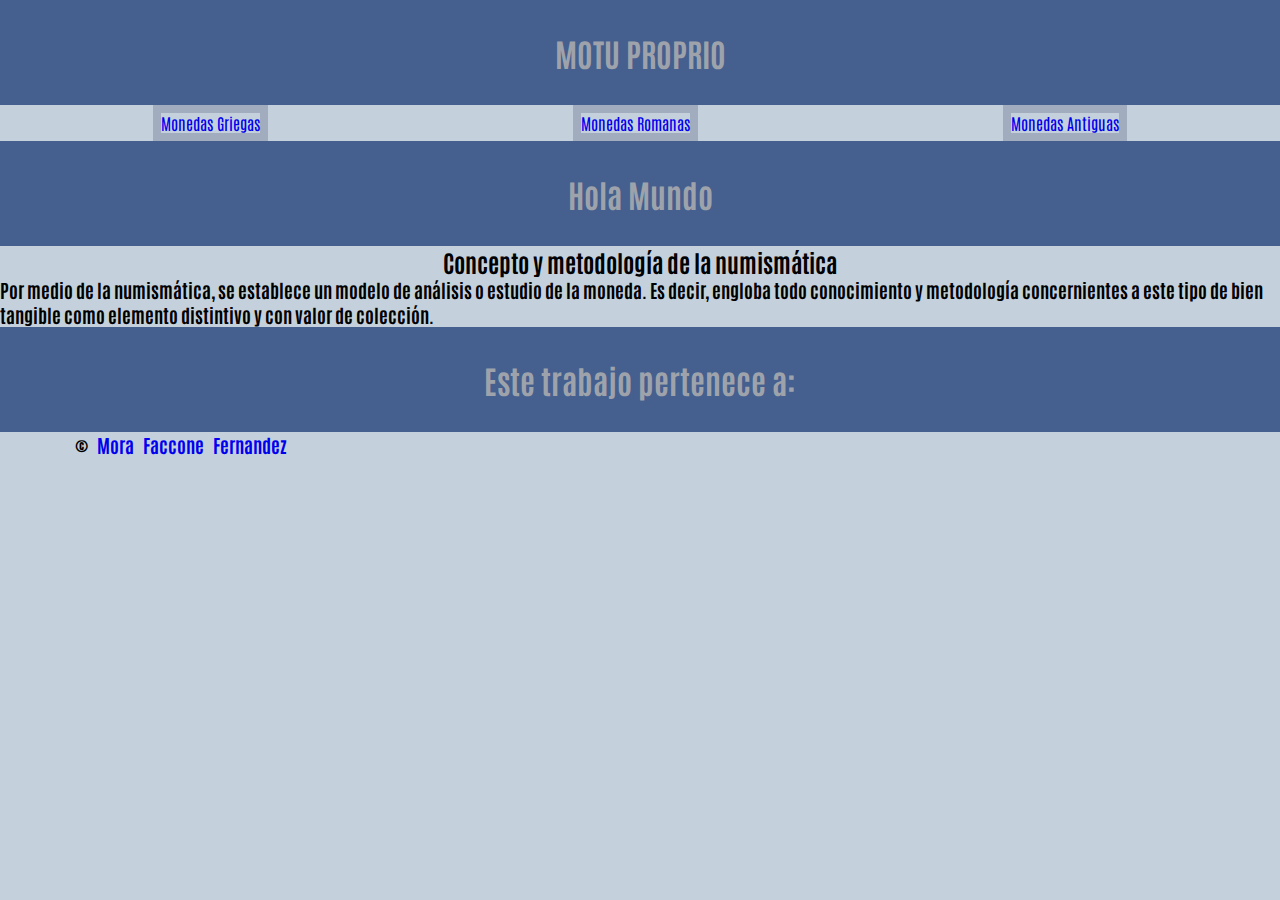
<file: index.html>
<!DOCTYPE html>
<html lang="en">
<head>
    <meta charset="UTF-8">
    <meta http-equiv="X-UA-Compatible" content="IE=edge">
    <meta name="viewport" content="width=device-width, initial-scale=1.0">
    <title>Site Codo V2</title>
    <link rel="stylesheet" href=estilos.css />
    <!-- esto esta vinculado a animate.style -->
    <link
    rel="stylesheet"
    href="https://cdnjs.cloudflare.com/ajax/libs/animate.css/4.1.1/animate.min.css"
    />
    <link rel="preconnect" href="https://fonts.googleapis.com">
    <link rel="preconnect" href="https://fonts.gstatic.com" crossorigin>
    <link href="https://fonts.googleapis.com/css2?family=Antonio:wght@300&display=swap" rel="stylesheet">
    <link rel="icon" href="img/perseo.png" type="image/png" sizes="16x16">
    
</head>
<body>
    <header> 
        <h1> MOTU PROPRIO</h1>
    </header>
    <nav> 
        <div id="contenedor1">
        <div class="item item-1"> <a href="griegas.html">Monedas Griegas</a> </div>
        <div class="item item-2"> <a href="romanas.html">Monedas Romanas</a> </div>
        <div class="item item-3"> <a href="antiguas.html">Monedas Antiguas</a> </div>
        </div>
    </nav>
    <main>
        <h1> Hola Mundo </h1> 
        <h2 class="animate__animated animate__shakeX">Concepto y metodología de la numismática</h2>
        <h3>Por medio de la numismática, se establece un modelo de análisis o estudio de la moneda. 
            Es decir, engloba todo conocimiento y metodología concernientes a este tipo de bien tangible 
            como elemento distintivo y con valor de colección.</h3>
        <h1 class="animate__animated animate__heartBeat">Este trabajo pertenece a:</h1>
    </main>
    <footer>
        <div id="copy">
        <h3> &copy; &nbsp; <a href="mailto:mpaulamora123@gmail.com">Mora</a> &nbsp; <a href="mailto:johifaccone@hotmail.com">Faccone</a>
             &nbsp; <a href="mailto:marfil07@hotmail.com">Fernandez</a> </h3> 
            </div>
    </footer>

</body>
</html>
</file>
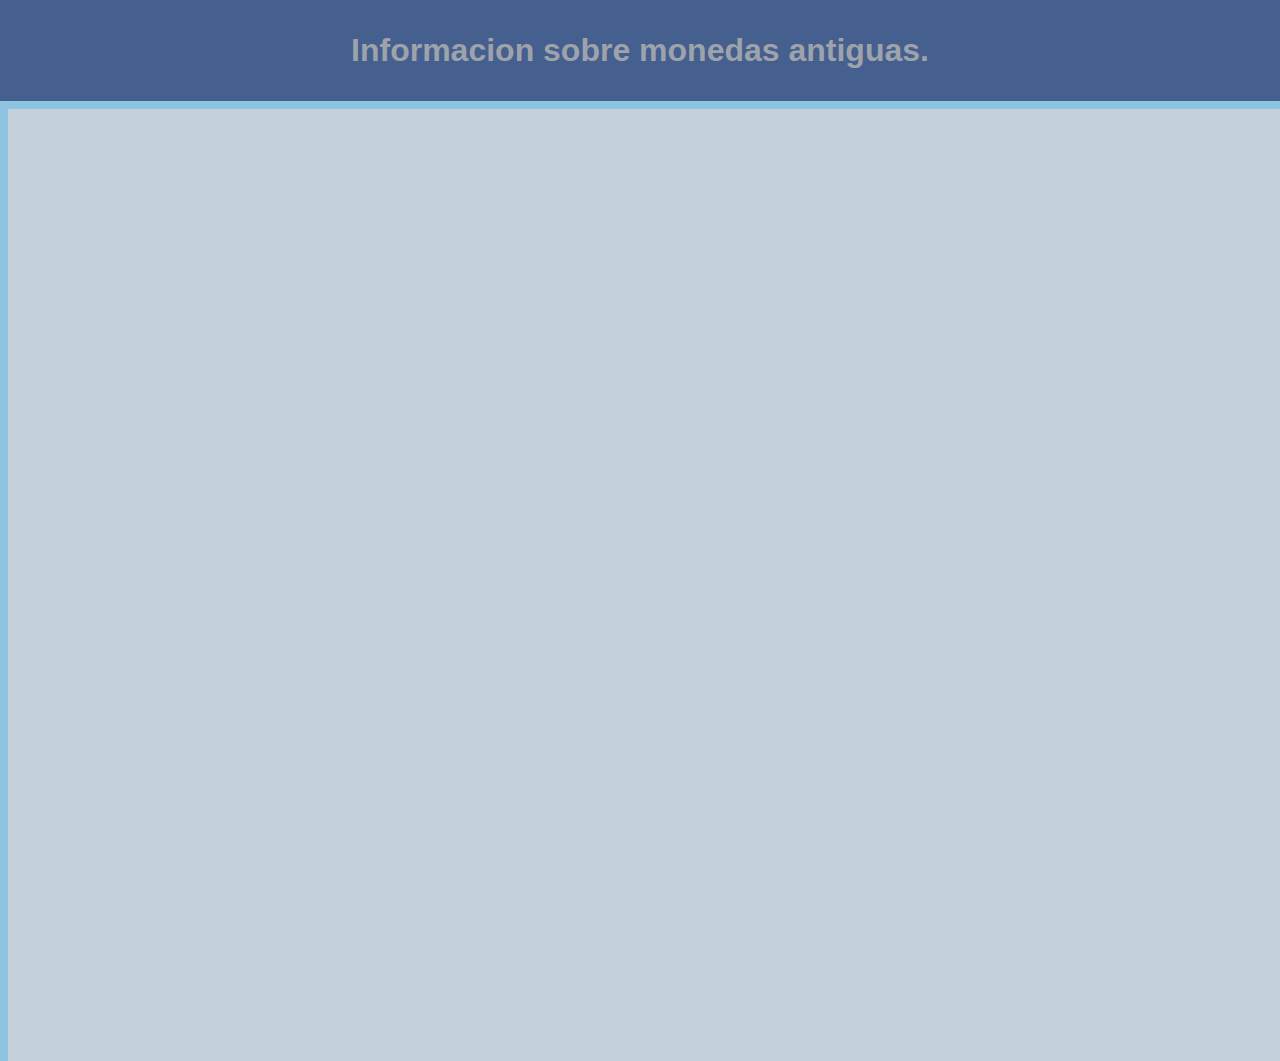
<file: antiguas.html>
<!DOCTYPE html>
<html lang="en">
<head>
    <meta charset="UTF-8">
    <meta http-equiv="X-UA-Compatible" content="IE=edge">
    <meta name="viewport" content="width=device-width, initial-scale=1.0">
    <title>Monedas Antiguas</title>
    <link rel="stylesheet" href=estilos.css />
    <!-- esto esta vinculado a animate.style -->
    <link
    rel="stylesheet"
    href="https://cdnjs.cloudflare.com/ajax/libs/animate.css/4.1.1/animate.min.css"
    />
    <link rel="icon" href="img/perseo.png" type="image/png" sizes="16x16">
</head>
<body>
    <h1>Informacion sobre monedas antiguas.</h1>
    <div class="contenedor-forum">
    <iframe  src="https://www.forumancientcoins.com/" framborder="0" allowfullscreen style="border: 8px solid #8dc4e0">
    </iframe>
    </div>
</body>
</html>
</file>
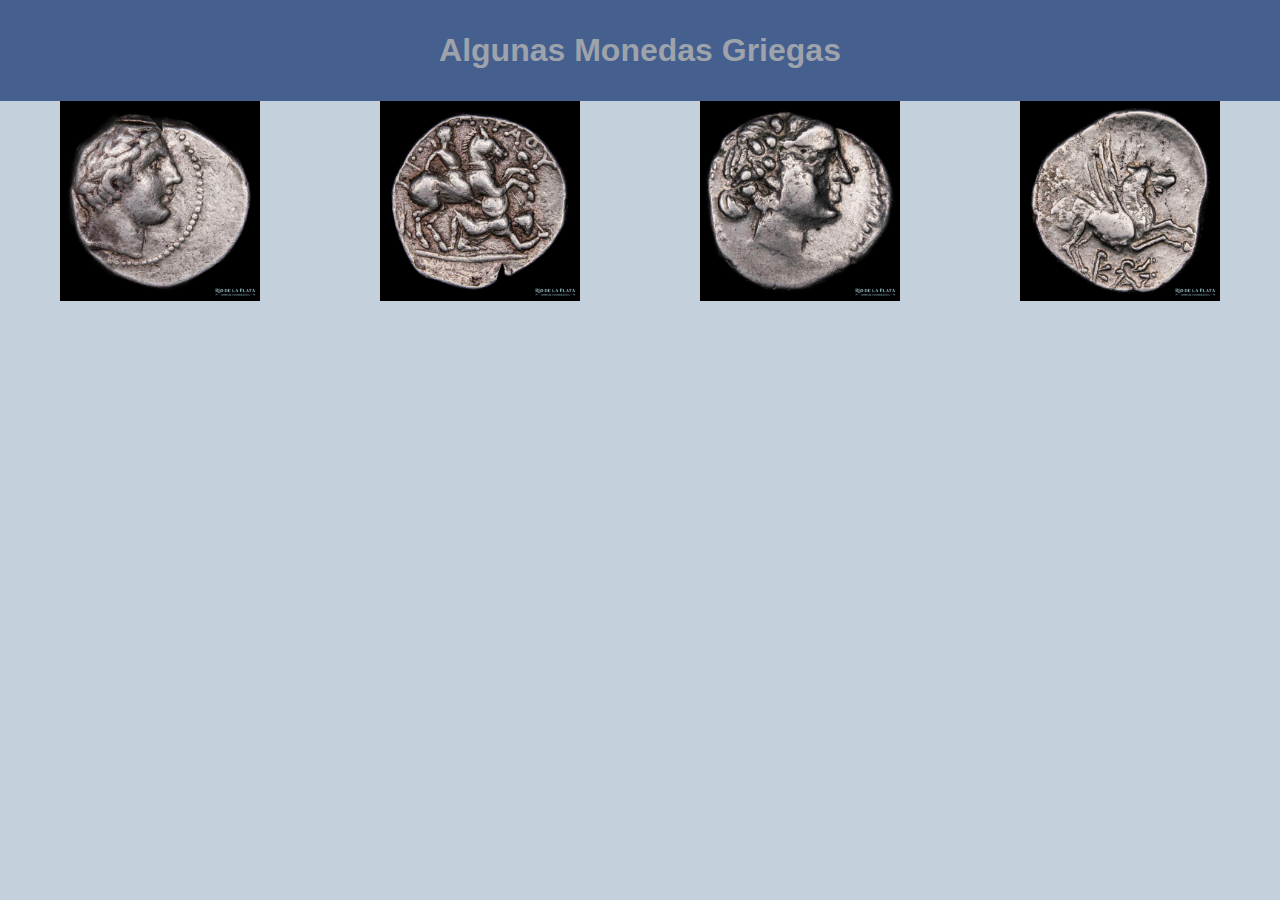
<file: griegas.html>
<!DOCTYPE html>
<html lang="en">
<head>
    <meta charset="UTF-8">
    <meta http-equiv="X-UA-Compatible" content="IE=edge">
    <meta name="viewport" content="width=device-width, initial-scale=1.0">
    <title>Monedas Griegas</title>
    <link rel="stylesheet" href=estilos.css />
    <!-- esto esta vinculado a animate.style -->
    <link
    rel="stylesheet"
    href="https://cdnjs.cloudflare.com/ajax/libs/animate.css/4.1.1/animate.min.css"
    />
    <link rel="icon" href="img/perseo.png" type="image/png" sizes="16x16">
</head>
<body>
    <h1> Algunas Monedas Griegas </h1>
    <div class="monedasg">
    <img src="img/101-1.jpg" width="200" height="200" alt="Moneda 101 A">
    <img src="img/101-2.jpg" width="200" height="200" alt="Moneda 101 B">
    <img src="img/102-1.jpg" width="200" height="200" alt="Moneda 102 A">
    <img src="img/102-2.jpg" width="200" height="200" alt="Moneda 102 B">
    </div>
</body>
</html>
</file>
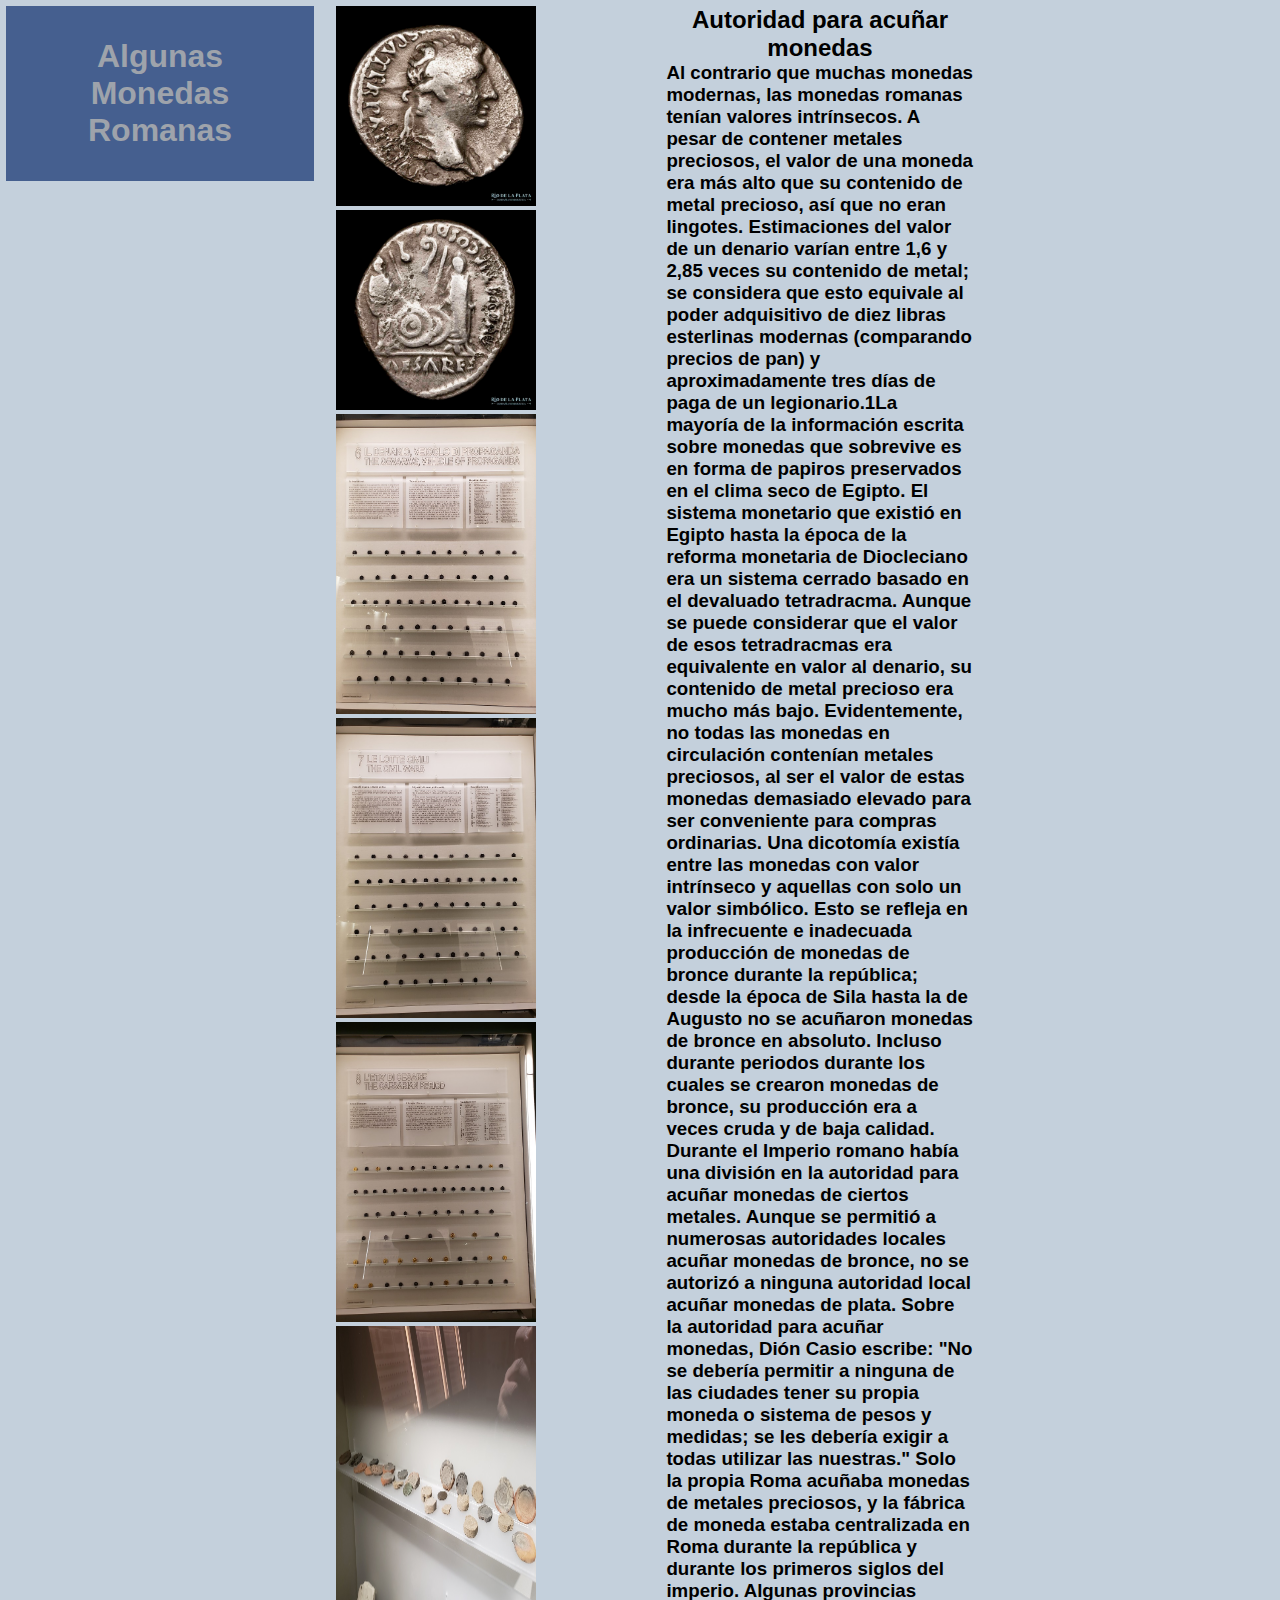
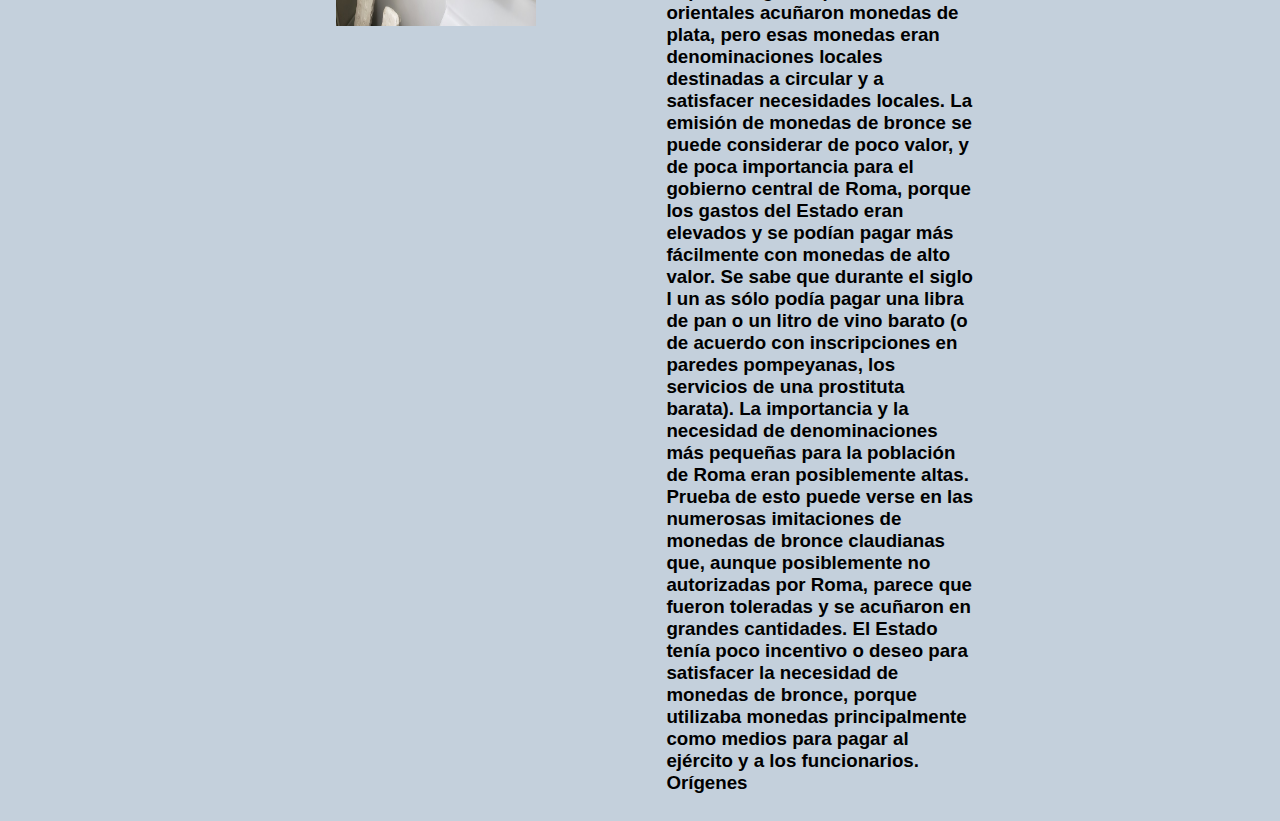
<file: romanas.html>
<!DOCTYPE html>
<html lang="en">
<head>
    <meta charset="UTF-8">
    <meta http-equiv="X-UA-Compatible" content="IE=edge">
    <meta name="viewport" content="width=device-width, initial-scale=1.0">
    <title>Monedas Romanas</title>
    <link rel="stylesheet" href=estilos.css />
    <!-- esto esta vinculado a animate.style -->
    <link
    rel="stylesheet"
    href="https://cdnjs.cloudflare.com/ajax/libs/animate.css/4.1.1/animate.min.css"
    />
    <link rel="icon" href="img/perseo.png" type="image/png" sizes="16x16">
    
</head>
<body>
    <div class="controm">
    <div class="titulo">
    <h1> Algunas Monedas Romanas </h1>
    </div>

    <div class="monedasr">
    <img src="img/112-1.jpg" width="200" height="200" alt="Moneda 112 A">
    <img src="img/112-2.jpg" width="200" height="200" alt="Moneda 112 B">
    <img src="museo/20200124_151407.jpg" width="200" height="300" alt="m1">
    <img src="museo/20200124_151439.jpg" width="200" height="300" alt="m2">
    <img src="museo/20200124_151444.jpg" width="200" height="300" alt="m3">
    <img src="museo/20200124_151622.jpg" width="200" height="300" alt="m4">
    </div>
    
    <div class="autoridad">
        <h2> Autoridad para acuñar monedas</h2>
        <h3> Al contrario que muchas monedas modernas, las monedas romanas tenían valores intrínsecos. A pesar de contener metales preciosos, el valor de una moneda era más alto que su contenido de metal precioso, así que no eran lingotes. Estimaciones del valor de un denario varían entre 1,6 y 2,85 veces su contenido de metal; se considera que esto equivale al poder adquisitivo de diez libras esterlinas modernas (comparando precios de pan) y aproximadamente tres días de paga de un legionario.1​

            La mayoría de la información escrita sobre monedas que sobrevive es en forma de papiros preservados en el clima seco de Egipto. El sistema monetario que existió en Egipto hasta la época de la reforma monetaria de Diocleciano era un sistema cerrado basado en el devaluado tetradracma. Aunque se puede considerar que el valor de esos tetradracmas era equivalente en valor al denario, su contenido de metal precioso era mucho más bajo. Evidentemente, no todas las monedas en circulación contenían metales preciosos, al ser el valor de estas monedas demasiado elevado para ser conveniente para compras ordinarias. Una dicotomía existía entre las monedas con valor intrínseco y aquellas con solo un valor simbólico. Esto se refleja en la infrecuente e inadecuada producción de monedas de bronce durante la república; desde la época de Sila hasta la de Augusto no se acuñaron monedas de bronce en absoluto. Incluso durante periodos durante los cuales se crearon monedas de bronce, su producción era a veces cruda y de baja calidad.
            
            Durante el Imperio romano había una división en la autoridad para acuñar monedas de ciertos metales. Aunque se permitió a numerosas autoridades locales acuñar monedas de bronce, no se autorizó a ninguna autoridad local acuñar monedas de plata. Sobre la autoridad para acuñar monedas, Dión Casio escribe: "No se debería permitir a ninguna de las ciudades tener su propia moneda o sistema de pesos y medidas; se les debería exigir a todas utilizar las nuestras." Solo la propia Roma acuñaba monedas de metales preciosos, y la fábrica de moneda estaba centralizada en Roma durante la república y durante los primeros siglos del imperio. Algunas provincias orientales acuñaron monedas de plata, pero esas monedas eran denominaciones locales destinadas a circular y a satisfacer necesidades locales. La emisión de monedas de bronce se puede considerar de poco valor, y de poca importancia para el gobierno central de Roma, porque los gastos del Estado eran elevados y se podían pagar más fácilmente con monedas de alto valor. Se sabe que durante el siglo I un as sólo podía pagar una libra de pan o un litro de vino barato (o de acuerdo con inscripciones en paredes pompeyanas, los servicios de una prostituta barata). La importancia y la necesidad de denominaciones más pequeñas para la población de Roma eran posiblemente altas. Prueba de esto puede verse en las numerosas imitaciones de monedas de bronce claudianas que, aunque posiblemente no autorizadas por Roma, parece que fueron toleradas y se acuñaron en grandes cantidades. El Estado tenía poco incentivo o deseo para satisfacer la necesidad de monedas de bronce, porque utilizaba monedas principalmente como medios para pagar al ejército y a los funcionarios.
            
            Orígenes </h3>
    </div>
    </div>
</body>
</html>
</file>
